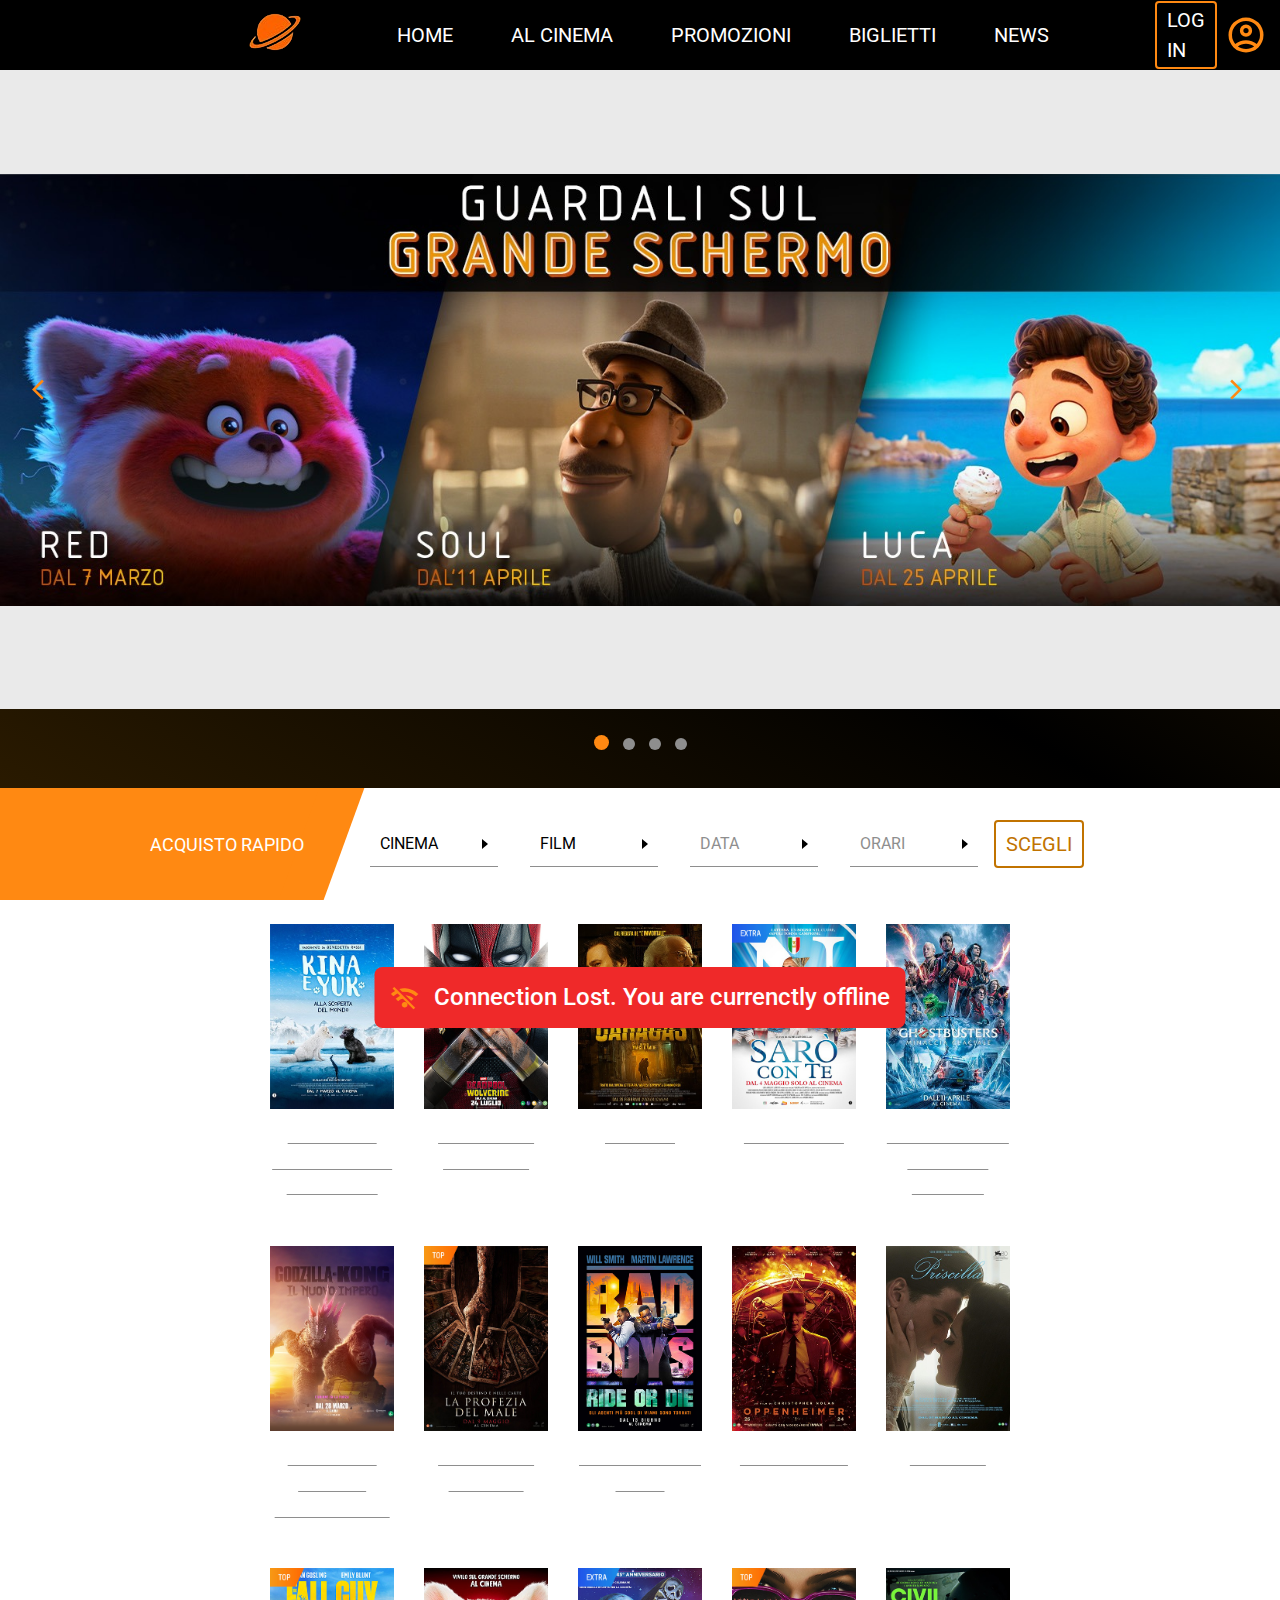
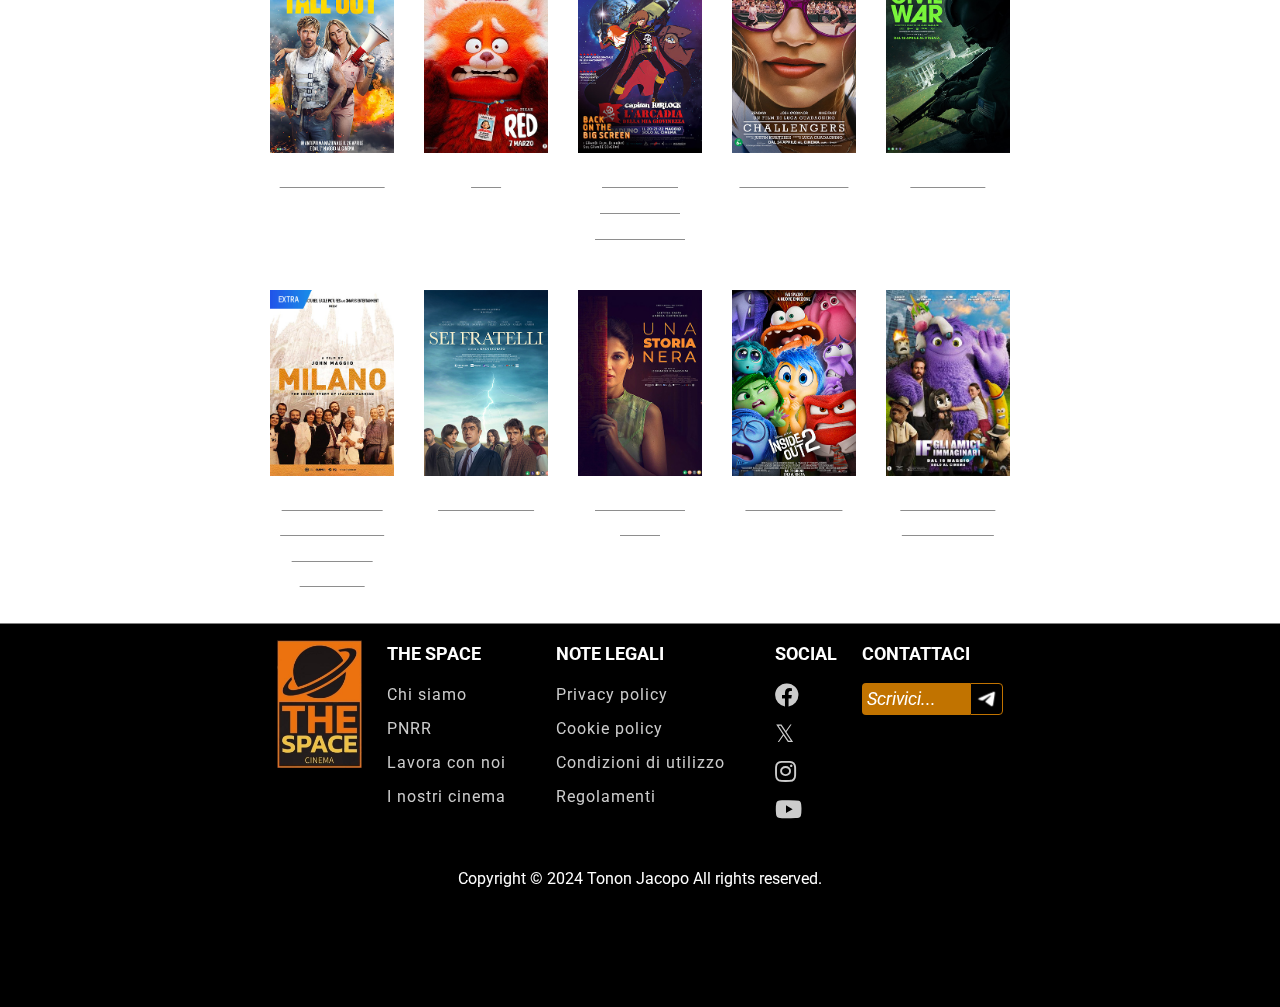
<file: index.html>
<!DOCTYPE html>
<html lang="en">
<head>
    <meta charset="UTF-8">
    <meta name="viewport" content="width=device-width, initial-scale=1.0 user-scalable=no">
    <meta http-equiv="X-UA-Compatible" content="ie=edge">
    <title>The Space Cinema</title>
    <meta name="author" content="Tonon-Jacopo">
    <meta name="keywords" content="The Space Cinema, nuove uscite, eventi, biglietti, cinema, programmazione, film, trama, orari, pass, promo, offerte, sconti, trailer, ">
    <meta name="description" content="Scopri tutti i film e gli eventi in programmazione al nostro cinema. Acquista i tuoi biglietti online e vivi un'esperienza cinematografica unica.">
    <meta name="google-site-verification" content="">
    <meta name="robots" content="all">
    <meta name="robots" content="index, follow, noarchive">

    <link rel="icon" type="image/jpg" href="media/img/pianeta-logo-bg-black.jpg">

    <link href="https://fonts.googleapis.com/css2?family=Material+Symbols+Outlined" rel="stylesheet">
    <link rel="stylesheet" href="https://fonts.googleapis.com/css2?family=Material+Symbols+Outlined:opsz,wght,FILL,GRAD@24,400,0,0" />

    <link rel="preconnect" href="https://fonts.googleapis.com">
    <link rel="preconnect" href="https://fonts.gstatic.com" crossorigin>
    <link href="https://fonts.googleapis.com/css2?family=Roboto:ital,wght@0,100;0,300;0,400;0,500;0,700;0,900;1,100;1,300;1,400;1,500;1,700;1,900&display=swap" rel="stylesheet">
    <link rel="stylesheet" href="https://cdnjs.cloudflare.com/ajax/libs/font-awesome/6.0.0-beta3/css/all.min.css">

    <!-- footer-->
    <link rel="stylesheet" href="https://cdn.jsdelivr.net/npm/bootstrap@5.0.0-beta1/dist/css/bootstrap.min.css">
    <link rel="stylesheet" href="https://cdn.jsdelivr.net/npm/bootstrap@5.0.0-beta1/dist/js/bootstrap.bundle.min.js">
    <link rel="stylesheet" href="https://cdnjs.cloudflare.com/ajax/libs/font-awesome/5.15.2/css/all.min.css">

    <link rel="stylesheet" href="style/fonts.css">
    <link rel="stylesheet" href="style/main-style.css">
    <link rel="stylesheet" href="style/connection-status.css">

    <!--
    <script type="application/ld+json">
        {
            "@context": "",
            "@type": "",
            "name": "",
            "url": "",
            "logo": ""
        }
    </script>
    -->
</head>
<body id="top">
<div class="gradient-background"></div>

    <section id="acquisto-container">
        <div id="acquisto-rapido">
            <div id="left-buy">
                <p>ACQUISTO RAPIDO</p>
            </div>
            <div id="center-buy">

                <div class="dropdown">
                    <div class="select">
                        <span class="selected">CINEMA</span>
                        <div class="caret"></div>
                    </div>
                    <ul class="menu">
                        <li data-films="BAD BOYS - RIDE OR DIE, LA PROFEZIA DEL MALE, THE FALL GUY, INSIDE OUT 2">Roma</li>
                        <li data-films="SARÒ CON TE, MILANO - THE INSIDE STORY OF ITALIAN FASHION">Milano</li>
                        <li data-films="KINA E YUK - ALLA SCOPERTA DEL MONDO, OPPENHEIMER, RED, SARÒ CON TE">Napoli</li>
                        <li data-films="SEI FRATELLI, GODZILLA & KONG - IL NUOVO IMPERO, RED, LA PROFEZIA DEL MALE">Bari</li>
                        <li data-films="CARACAS, MILANO - THE INSIDE STORY OF ITALIAN FASHION, OPPENHEIMER">Torino</li>
                        <li data-films="PRISCILLA, CIVIL WAR, GHOSTBUSTERS - MINACCIA GLACIALE, DEADPOOL & WOLVERINE">Bologna</li>
                        <li data-films="CIVIL WAR, UNA STORIA NERA, THE FALL GUY, GODZILLA & KONG - IL NUOVO IMPERO">Catania</li>
                        <li data-films="LA PROFEZIA DEL MALE, DEADPOOL & WOLVERINE, CHALLENGERS, UNA STORIA NERA">Firenze</li>
                        <li data-films="RED, CHALLENGERS, BAD BOYS - RIDE OR DIE, L'ARCADIA DELLA MIA GIOVINEZZA, CARACAS">Genova</li>
                        <li data-films="IF - GLI AMICI IMMAGINARI, SEI FRATELLI, KINA E YUK - ALLA SCOPERTA DEL MONDO, RED">Palermo</li>
                    </ul>
                </div>
                <div class="dropdown">
                    <div class="select">
                        <span class="selected">FILM</span>
                        <div class="caret"></div>
                    </div>
                    <ul class="menu">
                        <li data-cinemas="Roma" id="kina-and-yuk">KINA E YUK - ALLA SCOPERTA DEL MONDO</li>
                        <li data-cinemas="Roma, Milano, Napoli" id="bad-boys">BAD BOYS - RIDE OR DIE</li>
                        <li data-cinemas="Torino, Genova" id="caracas">CARACAS</li>
                        <li data-cinemas="Milano, Napoli" id="saro-con-te">SARÒ CON TE</li>
                        <li data-cinemas="Bologna" id="ghostbusters">GHOSTBUSTERS - MINACCIA GLACIALE</li>
                        <li data-cinemas="Bari, Catania" id="godzilla-and-kong">GODZILLA & KONG - IL NUOVO IMPERO</li>
                        <li data-cinemas="Roma, Napoli, Firenze" id="la-profezia-del-male">LA PROFEZIA DEL MALE</li>
                        <li data-cinemas="Firenze, Palermo" id="deadpool-and-wolverine">DEADPOOL & WOLVERINE</li>
                        <li data-cinemas="Milano, Napoli, Torino" id="oppenheimer">OPPENHEIMER</li>
                        <li data-cinemas="Bologna" id="priscilla">PRISCILLA</li>
                        <li data-cinemas="Roma, Catania" id="the-fall-guy">THE FALL GUY</li>
                        <li data-cinemas="Napoli, Genova, Palermo" id="red">RED</li>
                        <li data-cinemas="Genova" id="l-arcadia-della-mia-giovinezza">L'ARCADIA DELLA MIA GIOVINEZZA</li>
                        <li data-cinemas="Firenze, Genova" id="challengers">CHALLENGERS</li>
                        <li data-cinemas="Bologna, Catania" id="civil-war">CIVIL WAR</li>
                        <li data-cinemas="Milano, Torino" id="milano-the-inside-story-of-italian-fashion">MILANO - THE INSIDE STORY OF ITALIAN FASHION</li>
                        <li data-cinemas="Bari, Catania" id="sei-fratelli">SEI FRATELLI</li>
                        <li data-cinemas="Catania, Firenze" id="una-storia-nera">UNA STORIA NERA</li>
                        <li data-cinemas="Roma" id="inside-out-2">INSIDE OUT 2</li>
                        <li data-cinemas="Palermo" id="if-gli-amici-immaginari">IF - GLI AMICI IMMAGINARI</li>
                    </ul>

                </div>
                <div class="dropdown">
                    <div class="select">
                        <span class="selected">DATA</span>
                        <div class="caret"></div>
                    </div>
                    <ul class="menu">
                        <li>sab 28.04</li>
                        <li>mar 4.05</li>
                        <li>lun 5.06</li>
                        <li>ven 18.06</li>
                        <li>sab 14.05</li>
                        <li>dom 12.06</li>
                        <li>ven 11.07</li>
                        <li>gio 27.06</li>
                        <li>dom 2.07</li>
                        <li>mer 25.05</li>
                    </ul>
                </div>
                <div class="dropdown">
                    <div class="select">
                        <span class="selected">ORARI</span>
                        <div class="caret"></div>
                    </div>
                    <ul class="menu">
                        <li>17:15</li>
                        <li>14:30</li>
                        <li>11:30</li>
                        <li>01:00</li>
                        <li>12:00</li>
                        <li>18:30</li>
                        <li>15:00</li>
                        <li>19:00</li>
                        <li>21:45</li>
                        <li>23:30</li>
                    </ul>
                </div>

            </div>
            <div id="right-buy">
                <a id="choose-link" href="#">SCEGLI</a>
            </div>

        </div>
    </section>
    <header>

        <nav class="container" id="navigation">
            <div id="logo-nav">
                <a href="index.html">
                    <img src="media/img/pianeta-logo-nobg.png" alt="logo-nav"/>
                </a>
            </div>
            <ul id="nav-list">
                <li><a href="#" class="link-nav">HOME</a></li>
                <li><a href="page/coming-soon.html" class="link-nav">AL CINEMA</a></li>
                <li><a href="page/coming-soon.html" class="link-nav">PROMOZIONI</a></li>
                <li><a href="page/coming-soon.html" class="link-nav">BIGLIETTI</a></li>
                <li><a href="page/coming-soon.html" class="link-nav">NEWS</a></li>
            </ul>
            <div id="login-btn">
                <a href="page/login-register.html" >LOG IN</a>
            </div>
            <div id="icon-user-nav">
                <a id="link-container-svg" href="page/error-404.html">
                    <svg xmlns="http://www.w3.org/2000/svg" height="42px" viewBox="0 -960 960 960" width="42px" fill="#ff8912"><path d="M234-276q51-39 114-61.5T480-360q69 0 132 22.5T726-276q35-41 54.5-93T800-480q0-133-93.5-226.5T480-800q-133 0-226.5 93.5T160-480q0 59 19.5 111t54.5 93Zm246-164q-59 0-99.5-40.5T340-580q0-59 40.5-99.5T480-720q59 0 99.5 40.5T620-580q0 59-40.5 99.5T480-440Zm0 360q-83 0-156-31.5T197-197q-54-54-85.5-127T80-480q0-83 31.5-156T197-763q54-54 127-85.5T480-880q83 0 156 31.5T763-763q54 54 85.5 127T880-480q0 83-31.5 156T763-197q-54 54-127 85.5T480-80Zm0-80q53 0 100-15.5t86-44.5q-39-29-86-44.5T480-280q-53 0-100 15.5T294-220q39 29 86 44.5T480-160Zm0-360q26 0 43-17t17-43q0-26-17-43t-43-17q-26 0-43 17t-17 43q0 26 17 43t43 17Zm0-60Zm0 360Z"/></svg>
                </a>
            </div>
        </nav>

    </header>
    <section>
        <div class="image-slider">
            <div class="slider-container">
                <div class="slide">
                    <img src="media/locandine/sfondi-film/hero-red-soul-luca.jpg" alt="luca-sfondo"/>
                </div>
                <div class="slide">
                    <img src="media/locandine/sfondi-film/Kunfu-Panda-4.jpg" alt="kunfu-panda-sfondo"/>
                </div>
                <div class="slide">
                    <img src="media/locandine/sfondi-film/Race-for-Glory.jpg" alt="race-for-glory-sfondo"/>
                </div>
                <div class="slide">
                    <img src="media/locandine/sfondi-film/Dune-part2.jpg" alt="dune-sfondo"/>
                </div>
            </div>
            <button class="arrow-left">
                <svg xmlns="http://www.w3.org/2000/svg" height="24px" viewBox="0 -960 960 960" width="24px" fill="#FF8912"><path d="M400-80 0-480l400-400 71 71-329 329 329 329-71 71Z"/></svg>
            </button>
            <button class="arrow-right">
                <svg xmlns="http://www.w3.org/2000/svg" height="24px" viewBox="0 -960 960 960" width="24px" fill="#FF8912"><path d="m321-80-71-71 329-329-329-329 71-71 400 400L321-80Z"/></svg>
            </button>
            <div class="dots-container">
                <span class="dot active"></span>
                <span class="dot"></span>
                <span class="dot"></span>
                <span class="dot"></span>
            </div>
        </div>
    </section>
    <section class="container">
        <div class="header-film-search">

            <div id="evidence-text">
                <p>FILM IN EVIDENZA</p>
            </div>

            <div class="search-bar">
                <input type="text" placeholder="Search" class="search" id="search">
                <span id="clear-icon">
                    <svg xmlns="http://www.w3.org/2000/svg" height="22px" viewBox="0 -960 960 960" width="22px"
                         fill="#b7b7b7"><path d="m256-200-56-56 224-224-224-224 56-56 224 224 224-224 56 56-224
                          224 224 224-56 56-224-224-224 224Z"/></svg></span>
                <span class="material-symbols-outlined">search</span>
            </div>
        </div>

        <!--
        KINA E YUK - ALLA SCOPERTA DEL MONDO
        BAD BOYS - RIDE OR DIE
        CARACAS
        SARÒ CON TE
        GHOSTBUSTERS - MINACCIA GLACIALE
        GODZILLA & KONG - IL NUOVO IMPERO
        LA PROFEZIA DEL MALE
        DEADPOOL & WOLVERINE
        OPPENHEIMER
        PRISCILLA
        THE FALL GUY
        RED
        L'ARCADIA DELLA MIA GIOVINEZZA
        CHALLENGERS
        CIVIL WAR
        MILANO - THE INSIDE STORY OF ITALIAN FASHION
        SEI FRATELLI
        UNA STORIA VERA
        INSIDE OUT 2
        IF - GLI AMICI IMMAGINARI
        -->
        <table id="locandine-film-table">
            <thead></thead>
            <tbody>
                <tr>
                    <td>
                        <a href="page-film/kina-and-yuk/index.html">
                            <img src="media/locandine/locandina_kinaeyukallascopertade.jpg" alt="img 1"/>
                            <div class="title-locandine">KINA E YUK - ALLA SCOPERTA DEL MONDO</div>
                        </a>
                    </td>
                    <td>
                        <a href="page-film/deadpool-and-wolverine/index.html">
                            <img src="media/locandine/locandina_deadpoolewolverine.jpg" alt="img 1"/>
                            <div class="title-locandine">DEADPOOL & WOLVERINE</div>
                        </a>
                    </td>
                    <td>
                        <a href="page-film/caracas/index.html">
                            <img src="media/locandine/locandina_caracas.jpg" alt="img 1"/>
                            <div class="title-locandine">CARACAS</div>
                        </a>
                    </td>
                    <td>
                        <a href="page-film/saro-con-te/index.html">
                            <img src="media/locandine/locandina_saroconte.jpg" alt="img 1"/>
                            <div class="title-locandine">SARÒ CON TE</div>
                        </a>
                    </td>
                    <td>
                        <a href="page-film/ghostbusters/index.html">
                            <img src="media/locandine/locandina_ghostbustersminacciagl.jpg" alt="img 1"/>
                            <div class="title-locandine">GHOSTBUSTERS - MINACCIA GLACIALE</div>
                        </a>
                    </td>
                </tr>
                <tr>
                    <td>
                        <a href="page-film/godzilla-and-kong/index.html">
                            <img src="media/locandine/locandina_godzilla-e-kong-il-nuo.jpg" alt="img 1"/>
                            <div class="title-locandine">GODZILLA & KONG - IL NUOVO IMPERO</div>
                        </a>
                    </td>
                    <td>
                        <a href="page-film/la-profezia-del-male/index.html">
                            <img src="media/locandine/locandina_laprofeziadelmale_top.jpg" alt="img 1"/>
                            <div class="title-locandine">LA PROFEZIA DEL MALE</div>
                        </a>
                    </td>
                    <td>
                        <a href="page-film/bad-boys/index.html">
                            <img src="media/locandine/locandina_badboaysrideordie.jpg" alt="img 1"/>
                            <div class="title-locandine">BAD BOYS - RIDE OR DIE</div>
                        </a>
                    </td>
                    <td>
                        <a href="page-film/oppenheimer/index.html">
                            <img src="media/locandine/locandina_oppenheimer.jpg" alt="img 1"/>
                            <div class="title-locandine">OPPENHEIMER</div>
                        </a>
                    </td>
                    <td>
                        <a href="page-film/priscilla/index.html">
                            <img src="media/locandine/locandina_priscilla.jpg" alt="img 1"/>
                            <div class="title-locandine">PRISCILLA</div>
                        </a>
                    </td>
                </tr>
                <tr>
                    <td>
                        <a href="page-film/the-fall-guy/index.html">
                            <img src="media/locandine/locandina_thefallguy_top.jpg" alt="img 1"/>
                            <div class="title-locandine">THE FALL GUY</div>
                        </a>
                    </td>
                    <td>
                        <a href="page-film/red/index.html">
                            <img src="media/locandine/locandina_red.jpg" alt="img 1"/>
                            <div class="title-locandine">RED</div>
                        </a>
                    </td>
                    <td>
                        <a href="page-film/l-arcadia-della-mia-giovinezza/index.html">
                            <img src="media/locandine/locandina_capitanharlocklarcadiadellamiagiovinezza.jpg" alt="img 1"/>
                            <div class="title-locandine">L'ARCADIA DELLA MIA GIOVINEZZA</div>
                        </a>
                    </td>
                    <td>
                        <a href="page-film/challengers/index.html">
                            <img src="media/locandine/locandina_challengers_top.jpg" alt="img 1"/>
                            <div class="title-locandine">CHALLENGERS</div>
                        </a>
                    </td>
                    <td>
                        <a href="page-film/civil-war/index.html">
                            <img src="media/locandine/locandina_civilwar.jpg" alt="img 1"/>
                            <div class="title-locandine">CIVIL WAR</div>
                        </a>
                    </td>
                </tr>
                <tr>
                    <td>
                        <a href="page-film/milano-the-inside-story-of-italian-fashion/index.html">
                            <img src="media/locandine/locandina_milanotheinsidestoryofitalianfashion.jpg" alt="img 1"/>
                            <div class="title-locandine">MILANO - THE INSIDE STORY <br>OF ITALIAN FASHION</div>
                        </a>
                    </td>
                    <td>
                        <a href="page-film/sei-fratelli/index.html">
                            <img src="media/locandine/locandina_seifratelli.jpg" alt="img 1"/>
                            <div class="title-locandine">SEI FRATELLI</div>
                        </a>
                    </td>
                    <td>
                        <a href="page-film/una-storia-nera/index.html">
                            <img src="media/locandine/locandina_unastorianera.jpg" alt="img 1"/>
                            <div class="title-locandine">UNA STORIA NERA</div>
                        </a>
                    </td>
                    <td>
                        <a href="page-film/inside-out-2/index.html">
                            <img src="media/locandine/locandina_insideout2.jpg" alt="img 1"/>
                            <div class="title-locandine">INSIDE OUT 2</div>
                        </a>
                    </td>
                    <td>
                        <a href="page-film/if-gli-amici-immaginari/index.html">
                            <img src="media/locandine/locandina_ifgliamiciimmaginari.jpg" alt="img 1"/>
                            <div class="title-locandine">IF - GLI AMICI IMMAGINARI</div>
                        </a>
                    </td>
                </tr>

            </tbody>
            <tfoot></tfoot>
        </table>
    </section>
    <section class="container">

    </section>

    <footer>
        <div class="container-footer">
            <div class="left-part-footer">
                <a href="#top"><img id="img-footer" src="media/img/logo-space-cinema.png" alt="logo footer cinema" /></a>
                <!--<span>Vivi,<br>Guarda,<br>Sogna!</span>-->
            </div>
            <div class="central-part-footer">
                <div>
                    <p>THE SPACE</p>
                    <span>Chi siamo</span>
                    <span>PNRR</span>
                    <span>Lavora con noi</span>
                    <span>I nostri cinema</span>
                </div>
                <div>
                    <p>NOTE LEGALI</p>
                    <span>Privacy policy</span>
                    <span>Cookie policy</span>
                    <span>Condizioni di utilizzo</span>
                    <span>Regolamenti</span>
                </div>
                <div>
                    <p>SOCIAL</p>
                    <span><i class="fab fa-facebook"></i></span>
                    <span><i class="fab fa-x-twitter">&#x1D54F;</i></span>
                    <span><i class="fab fa-instagram"></i></span>
                    <span><i class="fab fa-youtube"></i></span>
                </div>
            </div>
            <div class="right-part-footer">
                <p>CONTATTACI</p>
                <div id="id-link" class="email-form">
                    <input type="text" placeholder="Scrivici...">
                    <a href="#id-link"><img src="media/img/1000_F_367592264_VIOoTXnpNFAmwD1-removebg-preview.png" alt="img send footer"></a>
                </div>
            </div>
        </div>
        <div id="last-bottom">
            <p id="copyright">Copyright © 2024 Tonon Jacopo All rights reserved.</p>
        </div>
    </footer>


    <section>
        <div class="connection-status">

            <div class="not-connected">
                <span class="material-symbols-outlined">
                    wifi_off
                </span>
                <h4>Connection Lost. You are currenctly offline</h4>
            </div>

            <div class="connected">
                <span class="material-symbols-outlined">
                    wifi
                </span>
                <h4>You are back online!</h4>
            </div>

        </div>
    </section>
    <script src="script/popup-connection.js"></script>
    <script src="script/main.js"></script>

</body>
</html>
</file>
<file: style/fonts.css>
.roboto-thin {
    font-family: "Roboto", sans-serif;
    font-weight: 100;
    font-style: normal;
}

.roboto-light {
    font-family: "Roboto", sans-serif;
    font-weight: 300;
    font-style: normal;
}

.roboto-regular {
    font-family: "Roboto", sans-serif;
    font-weight: 400;
    font-style: normal;
}

.roboto-medium {
    font-family: "Roboto", sans-serif;
    font-weight: 500;
    font-style: normal;
}

.roboto-bold {
    font-family: "Roboto", sans-serif;
    font-weight: 700;
    font-style: normal;
}

.roboto-black {
    font-family: "Roboto", sans-serif;
    font-weight: 900;
    font-style: normal;
}

.roboto-thin-italic {
    font-family: "Roboto", sans-serif;
    font-weight: 100;
    font-style: italic;
}

.roboto-light-italic {
    font-family: "Roboto", sans-serif;
    font-weight: 300;
    font-style: italic;
}

.roboto-regular-italic {
    font-family: "Roboto", sans-serif;
    font-weight: 400;
    font-style: italic;
}

.roboto-medium-italic {
    font-family: "Roboto", sans-serif;
    font-weight: 500;
    font-style: italic;
}

.roboto-bold-italic {
    font-family: "Roboto", sans-serif;
    font-weight: 700;
    font-style: italic;
}

.roboto-black-italic {
    font-family: "Roboto", sans-serif;
    font-weight: 900;
    font-style: italic;
}
</file>
<file: style/main-style.css>
:root {
    --bg-gradient: linear-gradient(
            30deg,
            #c17300,
            #301e00,
            #000,
            #301e00,
            #c17300

    );
    --accent: #ff8912;
    --primary: #c17300;
    --secondary: #8e8e8e;
    --black: #000000;
    --text: #fff;
}

body {
    font-family: "Roboto", sans-serif;
    color: var(--text);
    overflow-x: hidden;
}

* {
    margin: 0;
    padding: 0;
    box-sizing: border-box;
}

.container{
    max-width: 62% !important;
    margin: 0 auto !important;
}

/* scrollbar style */
::-webkit-scrollbar {
    width: 11px;
}

::-webkit-scrollbar-thumb {
    background-color: var(--primary);
    border-radius: 5px;
}

::-webkit-scrollbar-track {
    background-color: black;
}

::-webkit-scrollbar-thumb:hover {
    background-color: var(--accent);
}

::-webkit-scrollbar-thumb:active {
    background-color: var(--secondary);
}

/*finish scrollbar */
/* Acquisto rapido */
#acquisto-container {
    width: 100vw;
    margin: 0 auto;
}

#acquisto-rapido.full{
    height: 5em;
    transition: 0.3s;
}

#acquisto-rapido {
    display: flex;
    flex-direction: row;
    width: 100%;
    height: 7em;
    justify-content: space-between;
    position: fixed;
    bottom: 0;
    z-index: 99;
}

#left-buy {
    display: flex;
    align-items: center;
    font-size: 18px;
    justify-content: flex-end;
    padding-right: 1em;
    background-color: var(--accent);
    position: relative;
    flex: 1.2;
}

#left-buy::after {
    margin: 0 1em 0 2em;
    content: '';
    position: absolute;
    right: -2.2em;
    top: 0;
    bottom: 0;
    width: 2.5em;
    background: var(--accent);
    transform: skewX(-20deg);
}

#left-buy p {
    text-align: right;
    color: var(--text);
    margin: 0;
    z-index: 101;
}

#center-buy {
    display: flex;
    padding-left: 2em;
    flex-direction: row;
    justify-content: center;
    height: 100%;
    flex: 2;
    background-color: var(--text);
}

#right-buy {
    align-self: center;
    height: 100%;
    align-content: center;
    justify-content: flex-start;
    padding-right: 2em;
    background-color: var(--text);
    flex: 1;
}

#right-buy a {
    font-size: 20px;
    text-decoration: none;
    border-radius: 4px;
    padding: 10px;
    margin: 0;
    color: var(--black);
    height: 40px;
    border: 2px solid var(--accent);
    border-color: var(--accent);
    transition: 0.25s ease-in-out;
    transform: none;
    outline: none;
}

#right-buy a:hover {
    box-shadow: 0 0 0.6em 0 var(--accent);
    color: var(--accent);
}

#right-buy a::before {
    content: none;
}

#right-buy a.disabled {
    color: var(--primary);
    border-color: var(--primary);
    pointer-events: none;
}



/*=== DROPDOWN===*/
.dropdown {
    min-width: 7em;
    width: 8em;
    position: relative;
    margin: 1em;
    align-content: center;
    z-index: 99;
}

.dropdown * {
    box-sizing: border-box;
}


.select {
    background: var(--text);
    color: var(--black);
    border-bottom: 1px solid var(--secondary);
    display: flex;
    justify-content: space-between;
    align-items: center;
    padding: 10px;
    cursor: pointer;
    transition: background 0.3s;
}

.select:hover{
    border-color: var(--accent);
    transition: 0.3s ease-in-out;
}

/*
  Clicked styles
  (added later in Javascript)
*/
.select-clicked {
    border: none;
    box-shadow: none;
}

.caret {
    width: 0;
    height: 0;
    border-bottom: 5px solid transparent;
    border-top: 5px solid transparent;
    border-left: 6px solid var(--black);
    transition: 0.3s;
}

/*
  Rotate styles
  (added later in Javascript)
  (added later in Javascript)
*/
.caret-rotate {
    transform: rotate(-90deg);
}

.menu {
    list-style: none;
    padding: 0 0.5em;
    background: var(--text);
    box-shadow: none;
    justify-content: center;
    border-radius: 0.5em;
    color: #6a6a6a;
    position: absolute;
    bottom: 3em;
    left: -1.7em;
    width: 140%;
    height: 0;
    transition: height 300ms cubic-bezier(0.77,0,0.18,1); /* Use height for transition */
    z-index: 1;
    overflow-y: scroll;
    overflow-x: hidden;
}

/*Custom Scrollbar*/
/* width */
.menu::-webkit-scrollbar {
    width: 8px;
}

/* Track */
.menu::-webkit-scrollbar-track {
    background: transparent;
}

/* Handle */
.menu::-webkit-scrollbar-thumb {
    background: var(--primary);
}

/* Handle on hover */
.menu::-webkit-scrollbar-thumb:hover {
    background: var(--accent);
}
.menu::-webkit-scrollbar-thumb:active {
    background-color: var(--secondary);
}

.menu li {
    padding: 0.7em;
    margin: 0.3em 0;
    border-radius: 4px;
    cursor: pointer;
    border-bottom: 1px solid var(--secondary);

}

.menu li:hover {
    background: var(--accent);
    color: var(--black);
    transition: 0.25s ease-in-out;
}

/*
  Active styles
  (added later in Javascript)
*/
.active {
    background: var(--primary);
    color: #fff;
}

.text-fade-in {
    animation: textFade 300ms ease-out;
}

/*
  Open styles
  (added later in Javascript)
*/
.menu-open {
    overflow-x: hidden;
    height: 15em; /* Ensure this is the height you want */
}


.dropdown .select.disabled{
    color: var(--secondary);
    pointer-events: none;
}
.dropdown .select.disabled:hover{
    border-color: var(--secondary);
}


@keyframes textFade {
    0% {
        transform: translateX(-1em);
        opacity: 0;
    }
    100% {
        transform: translateX(0);
        opacity: 1;
    }
}
/*fine acquisto rapido*/

/*navbar*/
header{
    width: 100vw;
    position: sticky;
    top: -5em;
    display: flex;
    z-index: 100;
    background-color: var(--black);
    transition: top 0.4s ease-in-out;
}

header.show {
    top: 0;
}

#navigation {
    background-color: var(--black);
    height: 70px;
    max-width: 60%;
    display: flex;
    justify-content: space-between;
    padding: 0;
    top: 0;
    z-index: 98;
    margin: 0 auto;
    transition: top 0.3s;
}

#logo-nav{
    flex: 1;
    padding: 0;
    width: 64px;
    max-width: 100px;
    justify-content: flex-start;
}

#nav-list {
    list-style-type: none;
    margin: 0;
    display: flex;
    font-size: 20px;
    flex: 2;
    justify-content: space-evenly;
    align-items: center;
    height: 100%;
    min-width: 40em;
    transition: 0.4s;
}

.link-nav, .link-nav:link, .link-nav:visited {
    color: white;
    display: block;
    text-decoration: none;
    position: relative;
}

.link-nav:hover{
    color: var(--accent);
    transition: 0.25s ease-in-out;
}

.link-nav::before {
    content: "";
    position: absolute;
    width: 100%;
    top: 0;
    bottom: 0;
    padding: 0 1em;
    background-image: linear-gradient(90deg, white, var(--accent));
    background-size: 0 2px;
    background-repeat: no-repeat;
    background-position: left bottom;
    transition: background-size .25s ease-in;
}

.link-nav:hover::before {
    background-size: 100% 2px;
}

#icon-user-nav{
    display: flex;
    padding: 0;
    height: 100%;
    max-width: 100px;
    justify-content: flex-start;
    margin: 0 8px;
}

#link-container-svg{
    align-self: center;
    width: 42px;
    height: 42px;
}

#login-btn{
    display: flex;
    align-self: center;
    justify-content: flex-end;
    margin-left: 3em;
    flex: 1;
}

#login-btn a{
    justify-content: flex-end;
    align-content: center;
    font-size: 20px;
    border-radius: 4px;
    padding: 2px 10px;
    color: var(--text);
    margin: 0;
    height: auto;
    border: 2px solid var(--accent);
    border-color: var(--accent);
    transition: 0.25s ease-in-out;
    transform: none;
    outline: none;
    text-decoration: none;
}

#login-btn a:hover{
    box-shadow: 0 0 0.6em 0 var(--accent);
    outline: none;
    color: var(--accent);
}

#login-btn a::before {
    content: none;
}
/*finish navbar*/


/*slider */
.image-slider {
    width: 100vw;
    position: relative;
    height: 71vh;
    margin-bottom: 7.5em;
}

.slider-container {
    position: relative;
    top: 0;
    left: 0;
    background: #eaeaea;
    width: 400%;
    height: 100%;
    display: grid;
    grid-template-columns: repeat(4, 1fr);
    align-items: center;
}

.slider-container .slide img{
    width: 100vw;
    display: flex;
    justify-content: center;
    align-items: center;
    font-size: 1.5em;
    background-size: cover;
    background-repeat: no-repeat;
    background-position: center;
}

.dots-container {
    position: absolute;
    bottom: -3em;
    width: 100%;
    text-align: center;
}

.dot {
    height: 12px;
    width: 12px;
    margin: 0 5px;
    background-color: var(--secondary);
    border-radius: 50%;
    display: inline-block;
    transition: 0.25s;
}

.dot.active {
    height: 15px;
    width: 15px;
    background-color: var(--accent);
}

.arrow-left,
.arrow-right {
    background: transparent;
    color: var(--accent);
    border: none;
    position: absolute;
    top: 50%;
    transform: translateY(-50%);
    transition: 0.3s;
}
.arrow-left {
    left: 2em;
}
.arrow-right {
    right: 2em;
}
.arrow-left:focus,
.arrow-right:focus{
    outline: none;
}
/*finish slider */

/*header and ricerca*/
.header-film-search{
    display: flex;
    margin: 0 0 1em 0;
}
#evidence-text{
    display: flex;
    flex: 1;
    font-size: 20px;
    align-items: center;
    margin-left: 15px;
    width: 2em;
}

#evidence-text p{
    padding: 7px;
    border: 2px solid var(--accent);
    border-radius: 4px;
    box-shadow: 0 0 10px 3px rgba(255, 137, 18, 0.5);
}

.search-bar {
    background: #3d383c;
    display: flex;
    flex: 2;
    justify-content: space-between;
    align-items: center;
    gap: 1em;
    height: 48px;
    max-width: 350px;
    border-radius: 4px;
    padding: 0 1em;
    margin-right: 15px;
    color: #fff;
}

.search-bar input {
    flex-grow: 1;
    height: 100%;
    padding: 0.5em 0;
    background: none;
    border: none;
    color: #fff;
    font-size: 1.3em;
}

.search-bar input::placeholder {
    color: #b7b7b7;
}

.search-bar input:focus {
    outline: none;
}

.material-symbols-outlined{
    color: var(--accent);
}

#clear-icon svg{
    position: relative;
}

/*finish header and ricerca*/
/*locandine*/

table{
    width: 100%;
    justify-content: center;
    margin: 0 auto;
}

tbody {
    display: flex;
    flex-direction: column;
    align-items: center;
}

tr {
    display: flex;
    justify-content: space-around;
    width: 100%;
    margin-bottom: 20px;
    max-width: 1210px;
}

td {
    display: flex;
    flex-direction: column;
    align-items: center;
    padding: 0;
    margin: 15px;
    max-width: 210px;
}

td a {
    color: var(--text);
    text-decoration: underline;
    text-underline-offset: 0.4em;
    text-decoration-color: var(--secondary);
    line-height: 1.6em;
}

td a:hover {
    color: var(--text);
}

td img{
    box-shadow: 0 0 2em rgba(255, 255, 255, 0.3);
}
td img {
    max-width: 100%;
    height: auto;
    display: block;
    position: relative;
    margin-bottom: 10px;
}

.title-locandine {
    text-align: center;
    max-width: 100%;
    box-shadow: var(--accent);
    transition: text-shadow 0.3s ease-in-out;
}


/*finish locandine*/

/*footer*/
footer {
    background-color: var(--black);
    bottom: 0;
    height: 24em;
    width: 100vw;
}

.container-footer {
    display: flex;
    justify-content: center;
    padding-top: 1em;
    border-top: 1px solid gray;
}

.left-part-footer {
    padding-right: 2em;
}

#img-footer {
    height: 11em;
    padding: 0;
}

.central-part-footer {
    display: flex;
    justify-content: space-between;
    padding: 0 2em 0 2em;
    color: var(--text);
    align-items: flex-start;
}

.central-part-footer > div {
    margin: 0 25px;
}

.central-part-footer p {
    font-size: 18px;
    font-weight: bold;
}

.central-part-footer span {
    display: block;
    font-size: 16px;
    letter-spacing: 1px;
    margin-bottom: 10px;
    color: #ccc;
    cursor: pointer;
}

.central-part-footer span:hover {
    text-decoration: underline;
    color: var(--accent);
}

.central-part-footer i {
    font-size: 24px;
    margin-right: 10px;
    color: #ccc;
}

.central-part-footer i:hover {
    color: var(--accent);
}

.right-part-footer {
    padding-left: 2em;
}

.right-part-footer p{
    font-size: 18px;
    font-weight: bold;
}

.email-form {
    display: flex;
}

.email-form input {
    border-top-left-radius: 4px;
    border-bottom-left-radius: 4px;
    outline: none;
    border: none;
    height: 32px;
    padding-left: 5px;
    font-size: 18px;
    width: 11em;
    background-color: var(--primary);
    color: var(--text);
}

.email-form input::placeholder {
    color: var(--text);
    font-style: italic;
}

.email-form a {
    align-content: flex-start;
}

.email-form img {
    height: 32px;
    background-color: var(--black);
    border-top-right-radius: 4px;
    border-bottom-right-radius: 4px;
    border: 1px solid var(--primary);
}

#last-bottom {
    width: 100vw;
    margin-top: 2em;
    text-align: center;
}

/* Media queries */

@media screen and (max-width: 1600px) {
    .central-part-footer {
        flex-wrap: wrap;
        padding: 0 ;
    }

}

@media screen and (max-width: 1400px) {
    .left-part-footer,
    .central-part-footer,
    .right-part-footer{
        padding: 0;
    }
    #img-footer{
        height: 8em;
    }
    .email-form input{
        width: 6em;
    }
}

@media screen and (max-width: 1200px) {
    .central-part-footer {
        flex-direction: column;
    }
    .central-part-footer > div {
        width: 100%;
    }
    .right-part-footer {
        padding-left: 0;
    }
}

@media screen and (max-width: 920px) {
    .container-footer {
        flex-direction: row;
    }
    .left-part-footer {
        padding-right: 0;
    }
    .central-part-footer {
        padding: 0;
    }
    .right-part-footer {
        padding-left: 0;
    }
}

@media screen and (max-width: 800px) {
    .email-form {
        flex-direction: row;
    }
    .email-form input{
        width: 5em;
    }

}

@media screen and (max-width: 600px) {
    .central-part-footer p {
        font-size: 16px;
    }
    .central-part-footer span {
        font-size: 14px;
    }
    .email-form input {
        font-size: 16px;
    }
}
@media screen and (max-width: 500px){
    .container-footer{
        flex-direction: column;
        text-align: center;
    }
    #last-bottom{
        margin-bottom: 2em;
    }
}
/*finish footer*/
.gradient-background {
    position: fixed;
    top: 0;
    left: 0;
    width: 100%;
    height: 100%;
    z-index: -1;
    background: var(--bg-gradient);
    background-size: 180% 180%;
    animation: gradient-animation 18s ease infinite;
}
@keyframes gradient-animation {
    0% {
        background-position: 0 50%;
    }
    50% {
        background-position: 100% 50%;
    }
    100% {
        background-position: 0   50%;
    }
}

/*connection status*/
.connection-status > div {
    display: flex;
    justify-content: flex-start;
    align-items: center;
    gap: 1em;
    padding: 1em;
    border-radius: 8px;
    color: #fff;
}

.connection-status h4 {
    margin: 0;
}

.connection-status span {
    font-size: 1.7em;
}

.not-connected {
    background-color: #ef2929;
}

.connection-status .connected {
    background-color: #1bd024;
    display: none;
}

.connection-status {
    position: fixed;
    bottom: -8em;
    left: 50%;
    transform: translate(-50%);
}

/*Dynamic classes for Javascript*/
.offline {
    animation: offline 1s ease-in-out forwards;
}

.online {
    animation: online 2s ease-in-out forwards;
}

@keyframes offline {
    0% {
        opacity: 0;
        bottom: -8em;
    }
    100% {
        opacity: 1;
        bottom: 6em;
    }
}

@keyframes online {
    0% {
        opacity: 1;
        bottom: 6em;
    }
    50% {
        opacity: 1;
        bottom: 6em;
    }
    100% {
        opacity: 0;
        bottom: -8em;
    }
}

/*finish connection status*/
</file>
<file: style/connection-status.css>
/*connection status*/
.connection-status > div {
    display: flex;
    justify-content: flex-start;
    align-items: center;
    gap: 1em;
    padding: 1em;
    border-radius: 8px;
    color: #fff;
}

.connection-status h4 {
    margin: 0;
}

.connection-status span {
    font-size: 1.7em;
}

.not-connected {
    background-color: #ef2929;
}

.connection-status .connected {
    background-color: #1bd024;
    display: none;
}

.connection-status {
    position: fixed;
    bottom: -8em;
    left: 50%;
    transform: translate(-50%);
}

/*Dynamic classes for Javascript*/
.offline {
    animation: offline 1s ease-in-out forwards;
}

.online {
    animation: online 2s ease-in-out forwards;
}

@keyframes offline {
    0% {
        opacity: 0;
        bottom: -8em;
    }
    100% {
        opacity: 1;
        bottom: 6em;
    }
}

@keyframes online {
    0% {
        opacity: 1;
        bottom: 6em;
    }
    50% {
        opacity: 1;
        bottom: 6em;
    }
    100% {
        opacity: 0;
        bottom: -8em;
    }
}

/*finish connection status*/
</file>
